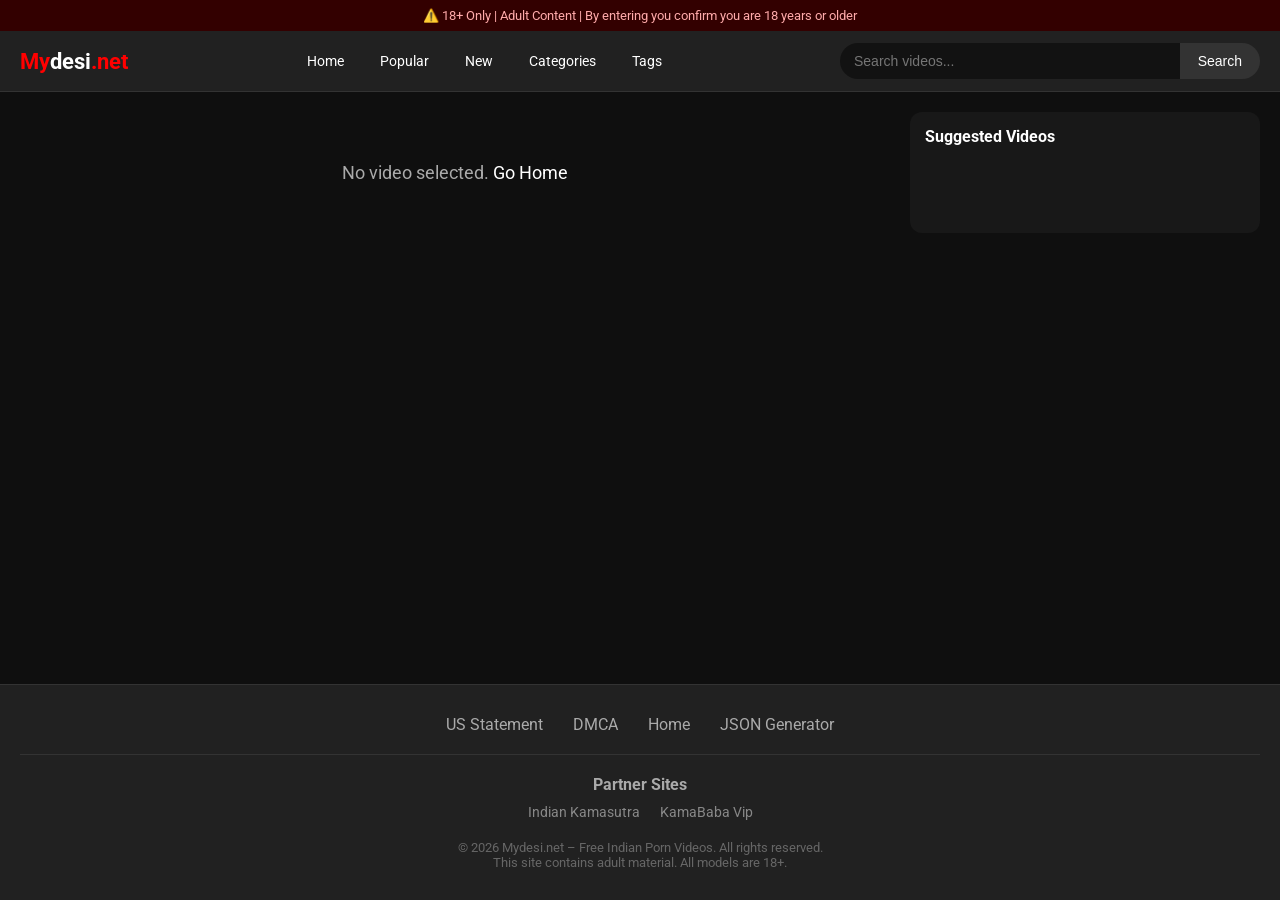
<file: player.html>
<!DOCTYPE html>
<html lang="en">
<head>
  <meta charset="UTF-8">
  <meta name="viewport" content="width=device-width, initial-scale=1.0">
  <title>Video Player - Mydesi.net</title>
  <meta name="description" content="Watch free Indian desi porn videos on Mydesi.net">
  <meta name="robots" content="index, follow">
  <link rel="canonical" href="https://mydesi.casa/">

  <!-- Open Graph (base - JS will update for specific video) -->
  <meta property="og:type" content="video.other">
  <meta property="og:site_name" content="Mydesi.net">
  <meta property="og:title" content="Watch Free Indian Porn Videos - Mydesi.net">
  <meta property="og:description" content="Watch free Indian desi porn videos on Mydesi.net">
  <meta property="og:url" content="https://mydesi.casa/">
  <meta property="og:image" content="https://mydesi.casa/og-image.jpg">
  <meta property="og:locale" content="en_US">

  <!-- Twitter Card -->
  <meta name="twitter:card" content="summary_large_image">
  <meta name="twitter:title" content="Mydesi.net – Free indian Porn Videos">
  <meta name="twitter:description" content="Watch free Indian desi porn videos.">

  <!-- Schema.org -->
  <script type="application/ld+json">
  {
    "@context": "https://schema.org",
    "@type": "WebSite",
    "name": "MyDesi.net",
    "alternateName": "mydesi.net",
    "url": "https://mydesi.casa"
  }
  </script>

  <link rel="stylesheet" href="css/style.css">
  <link href="https://fonts.googleapis.com/css2?family=Roboto:wght@400;500;700&display=swap" rel="stylesheet">
</head>
<body>
  <div class="age-notice">⚠️ 18+ Only | Adult Content | By entering you confirm you are 18 years or older</div>

  <header>
    <div class="header-container">
      <a href="index.html" class="logo">My<span>desi</span>.net</a>
      <button class="menu-toggle" id="menu-toggle" aria-label="Menu">☰</button>
      <nav class="nav-menu" id="nav-menu">
        <a href="index.html">Home</a>
        <a href="index.html">Popular</a>
        <a href="index.html">New</a>
        <a href="index.html#categories">Categories</a>
        <a href="index.html#tags">Tags</a>
      </nav>
      <div class="search-box">
        <input type="text" id="search-input" placeholder="Search videos..." onkeypress="if(event.key==='Enter') location.href='index.html'">
        <button onclick="location.href='index.html'">Search</button>
      </div>
    </div>
  </header>

  <main>
    <div class="player-container">
      <div id="player-main">
        <div class="loading">Loading video...</div>
      </div>
      <div class="suggestions">
        <h3>Suggested Videos</h3>
        <div id="suggestions-list"></div>
      </div>
    </div>
  </main>

  <footer>
    <div class="footer-content">
      <div class="footer-links">
        <a onclick="openModal('us-modal')">US Statement</a>
        <a onclick="openModal('dmca-modal')">DMCA</a>
        <a href="index.html">Home</a>
        <a href="json-generator.html">JSON Generator</a>
      </div>

      <div class="partners">
        <h4>Partner Sites</h4>
        <div class="partner-links">
          <a href="https://www.indiankamasutra.com" target="_blank" rel="nofollow">Indian Kamasutra</a>
          <a href="https://www.kamababa.vip" target="_blank" rel="nofollow">KamaBaba Vip</a>
        </div>
      </div>

      <div class="copyright">
        &copy; 2026 Mydesi.net – Free Indian Porn Videos. All rights reserved.<br>
        This site contains adult material. All models are 18+.
      </div>
    </div>
  </footer>

  <!-- US Statement Modal -->
  <div class="modal" id="us-modal">
    <div class="modal-content">
      <span class="modal-close" onclick="closeModal('us-modal')">&times;</span>
      <h2>US Statement / 18 U.S.C. 2257</h2>
      <p>All models, actors, actresses and other persons that appear in any visual depiction of actual or simulated sexually explicit conduct appearing or otherwise contained in or at this website were over the age of eighteen (18) years at the time of the creation of such depictions.</p>
      <p>Some of the aforementioned depictions appearing or otherwise contained in or at this site contain only visual depictions of actual sexually explicit conduct made before July 3, 1995, and, as such, are exempt from the requirements set forth in 18 U.S.C. 2257 and C.F.R. 75.</p>
      <p>With respect to all remaining visual depictions displayed on this website, whether of actual sexually explicit conduct, simulated sexual content or otherwise, all persons in said visual depictions were at least 18 years of age when said visual depictions were created.</p>
      <p>The owners and operators of this website are not the primary producers (as that term is defined in 18 U.S.C. Section 2257) of any of the visual content contained in the website.</p>
      <p>Records required pursuant to 18 U.S.C. 2257 are kept by the Custodian of Records at the following location: [Custodian Address Placeholder].</p>
    </div>
  </div>

  <!-- DMCA Modal -->
  <div class="modal" id="dmca-modal">
    <div class="modal-content">
      <span class="modal-close" onclick="closeModal('dmca-modal')">&times;</span>
      <h2>DMCA Notice & Takedown Policy</h2>
      <p>Mydesi.net respects the intellectual property rights of others and expects its users to do the same. In accordance with the Digital Millennium Copyright Act of 1998 ("DMCA"), we will respond promptly to claims of copyright infringement that are reported to our designated copyright agent.</p>
      <p>If you are a copyright owner, or authorized to act on behalf of one, please report alleged copyright infringements taking place on or through the Site by completing the following DMCA Notice of Alleged Infringement and delivering it to our Designated Copyright Agent.</p>
      <p><strong>To file a notice:</strong></p>
      <p>1. Identify the copyrighted work that you claim has been infringed.<br>
      2. Identify the material that you claim is infringing and provide a URL or other specific location.<br>
      3. Provide your contact information (name, address, telephone, email).<br>
      4. Include a statement that you have a good faith belief that the use is not authorized.<br>
      5. Include a statement under penalty of perjury that the information is accurate and that you are the owner or authorized to act on behalf of the owner.<br>
      6. Sign the notice (physical or electronic signature).</p>
      <p>Send the notice to: dmca@mydesi.net (placeholder email)</p>
      <p>Upon receipt of a valid DMCA notice, we will remove or disable access to the allegedly infringing material and take reasonable steps to notify the user.</p>
      <p>Counter-notification procedures are available as provided by the DMCA.</p>
    </div>
  </div>

  <script>
    function openModal(id) { document.getElementById(id).classList.add('active'); }
    function closeModal(id) { document.getElementById(id).classList.remove('active'); }

    // Mobile menu toggle
    document.getElementById('menu-toggle').addEventListener('click', function () {
      document.getElementById('nav-menu').classList.toggle('open');
    });
  </script>
  <script src="js/player.js"></script>
</body>
</html>
</file>
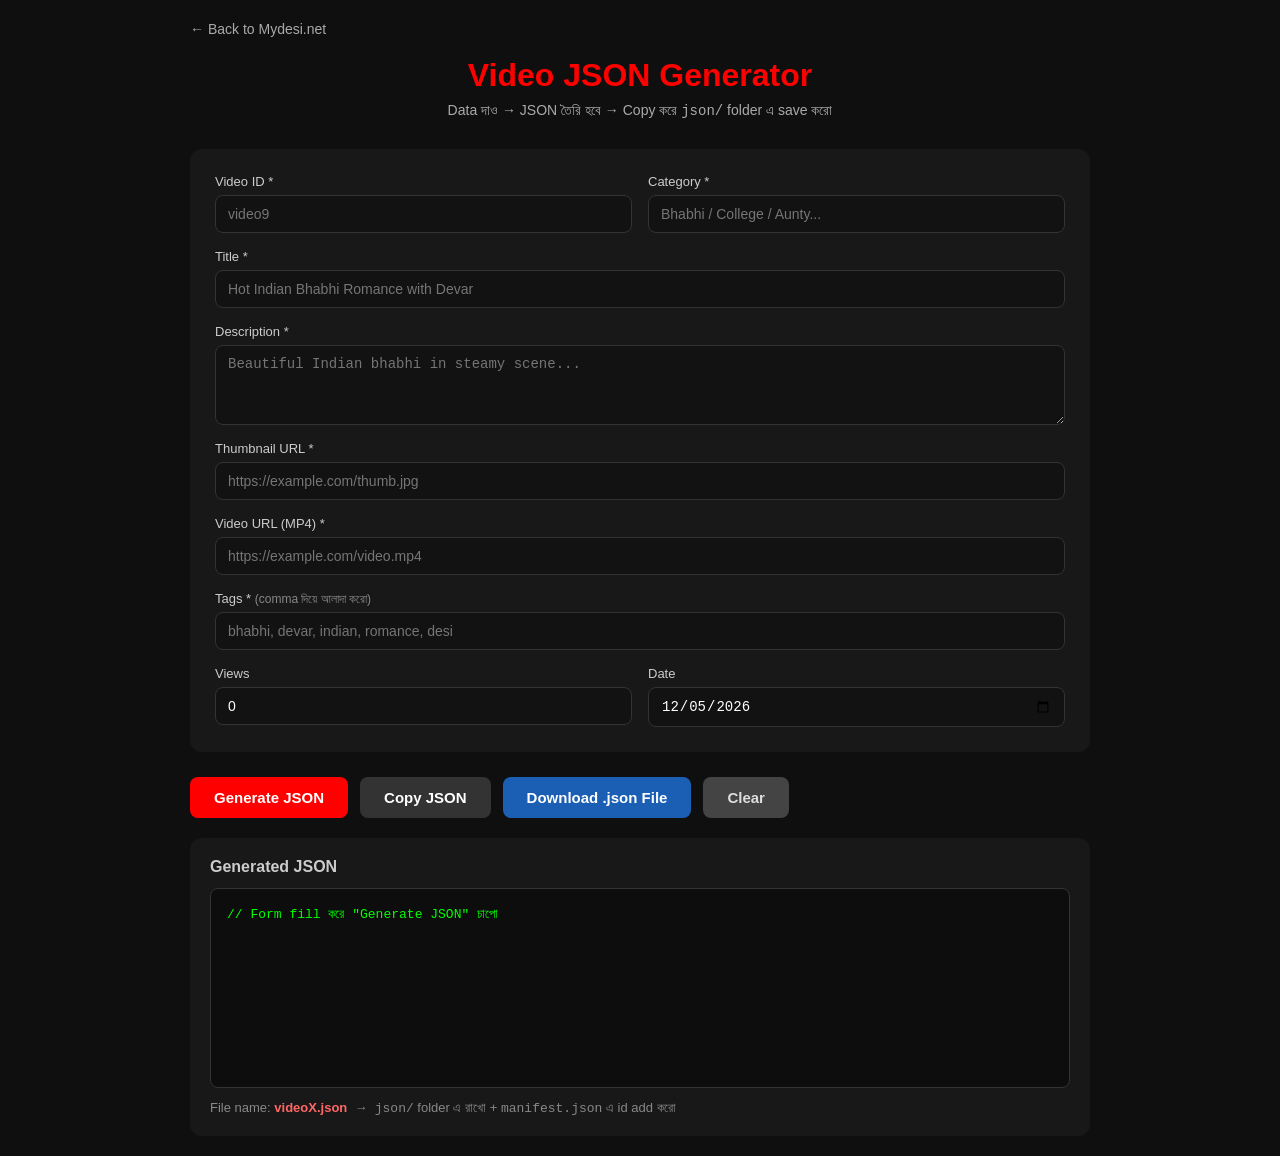
<file: post.html>
<!DOCTYPE html>
<html lang="en">
<head>
  <meta charset="UTF-8">
  <meta name="viewport" content="width=device-width, initial-scale=1.0">
  <title>Video JSON Generator - Mydesi.net</title>
  <style>
    * { margin: 0; padding: 0; box-sizing: border-box; }
    body {
      font-family: 'Segoe UI', Arial, sans-serif;
      background: #0f0f0f;
      color: #fff;
      min-height: 100vh;
      padding: 20px;
    }
    .container {
      max-width: 900px;
      margin: 0 auto;
    }
    h1 {
      text-align: center;
      margin-bottom: 8px;
      color: #ff0000;
    }
    .subtitle {
      text-align: center;
      color: #aaa;
      margin-bottom: 30px;
      font-size: 14px;
    }
    .form-grid {
      display: grid;
      grid-template-columns: 1fr 1fr;
      gap: 16px;
      background: #181818;
      padding: 25px;
      border-radius: 12px;
      margin-bottom: 25px;
    }
    @media (max-width: 600px) {
      .form-grid { grid-template-columns: 1fr; }
    }
    .form-group {
      display: flex;
      flex-direction: column;
      gap: 6px;
    }
    .form-group.full {
      grid-column: 1 / -1;
    }
    label {
      font-size: 13px;
      color: #ccc;
      font-weight: 500;
    }
    input, textarea, select {
      padding: 10px 12px;
      border: 1px solid #333;
      border-radius: 8px;
      background: #121212;
      color: #fff;
      font-size: 14px;
      outline: none;
      transition: border-color 0.2s;
    }
    input:focus, textarea:focus, select:focus {
      border-color: #ff0000;
    }
    textarea {
      min-height: 80px;
      resize: vertical;
    }
    .tags-hint {
      font-size: 12px;
      color: #888;
    }
    .btn-row {
      display: flex;
      gap: 12px;
      flex-wrap: wrap;
      margin-bottom: 20px;
    }
    button {
      padding: 12px 24px;
      border: none;
      border-radius: 8px;
      font-size: 15px;
      font-weight: 600;
      cursor: pointer;
      transition: background 0.2s, transform 0.1s;
    }
    button:active { transform: scale(0.98); }
    .btn-generate {
      background: #ff0000;
      color: #fff;
    }
    .btn-generate:hover { background: #cc0000; }
    .btn-copy {
      background: #333;
      color: #fff;
    }
    .btn-copy:hover { background: #444; }
    .btn-copy.copied {
      background: #0a7a0a;
    }
    .btn-clear {
      background: #444;
      color: #ddd;
    }
    .btn-clear:hover { background: #555; }
    .btn-download {
      background: #1a5fb4;
      color: #fff;
    }
    .btn-download:hover { background: #155a9e; }
    .output-section {
      background: #181818;
      border-radius: 12px;
      padding: 20px;
      position: relative;
    }
    .output-header {
      display: flex;
      justify-content: space-between;
      align-items: center;
      margin-bottom: 12px;
    }
    .output-header h2 {
      font-size: 16px;
      color: #ccc;
    }
    #json-output {
      background: #0d0d0d;
      border: 1px solid #333;
      border-radius: 8px;
      padding: 16px;
      font-family: 'Consolas', 'Monaco', monospace;
      font-size: 13px;
      line-height: 1.5;
      color: #0f0;
      white-space: pre-wrap;
      word-break: break-all;
      min-height: 200px;
      max-height: 400px;
      overflow-y: auto;
    }
    .filename-preview {
      margin-top: 12px;
      font-size: 13px;
      color: #888;
    }
    .filename-preview strong {
      color: #ff6666;
    }
    .back-link {
      display: inline-block;
      margin-bottom: 20px;
      color: #aaa;
      text-decoration: none;
      font-size: 14px;
    }
    .back-link:hover { color: #ff0000; }
  </style>
</head>
<body>
  <div class="container">
    <a href="index.html" class="back-link">← Back to Mydesi.net</a>
    <h1>Video JSON Generator</h1>
    <p class="subtitle">Data দাও → JSON তৈরি হবে → Copy করে <code>json/</code> folder এ save করো</p>

    <div class="form-grid">
      <div class="form-group">
        <label>Video ID *</label>
        <input type="text" id="id" placeholder="video9" value="">
      </div>
      <div class="form-group">
        <label>Category *</label>
        <input type="text" id="category" placeholder="Bhabhi / College / Aunty..." value="">
      </div>
      <div class="form-group full">
        <label>Title *</label>
        <input type="text" id="title" placeholder="Hot Indian Bhabhi Romance with Devar" value="">
      </div>
      <div class="form-group full">
        <label>Description *</label>
        <textarea id="description" placeholder="Beautiful Indian bhabhi in steamy scene..."></textarea>
      </div>
      <div class="form-group full">
        <label>Thumbnail URL *</label>
        <input type="url" id="thumbnail" placeholder="https://example.com/thumb.jpg" value="">
      </div>
      <div class="form-group full">
        <label>Video URL (MP4) *</label>
        <input type="url" id="video_url" placeholder="https://example.com/video.mp4" value="">
      </div>
      <div class="form-group full">
        <label>Tags * <span class="tags-hint">(comma দিয়ে আলাদা করো)</span></label>
        <input type="text" id="tags" placeholder="bhabhi, devar, indian, romance, desi" value="">
      </div>
      <div class="form-group">
        <label>Views</label>
        <input type="number" id="views" placeholder="125430" value="0" min="0">
      </div>
      <div class="form-group">
        <label>Date</label>
        <input type="date" id="date" value="">
      </div>
    </div>

    <div class="btn-row">
      <button class="btn-generate" onclick="generateJSON()">Generate JSON</button>
      <button class="btn-copy" id="copy-btn" onclick="copyJSON()">Copy JSON</button>
      <button class="btn-download" onclick="downloadJSON()">Download .json File</button>
      <button class="btn-clear" onclick="clearForm()">Clear</button>
    </div>

    <div class="output-section">
      <div class="output-header">
        <h2>Generated JSON</h2>
      </div>
      <pre id="json-output">// Form fill করে "Generate JSON" চাপো</pre>
      <div class="filename-preview">
        File name: <strong id="filename">videoX.json</strong> &nbsp;→&nbsp; <code>json/</code> folder এ রাখো + <code>manifest.json</code> এ id add করো
      </div>
    </div>
  </div>

  <script>
    // Set today's date by default
    document.getElementById('date').valueAsDate = new Date();

    function generateJSON() {
      const id = document.getElementById('id').value.trim();
      const title = document.getElementById('title').value.trim();
      const description = document.getElementById('description').value.trim();
      const thumbnail = document.getElementById('thumbnail').value.trim();
      const video_url = document.getElementById('video_url').value.trim();
      const tagsRaw = document.getElementById('tags').value.trim();
      const category = document.getElementById('category').value.trim();
      const views = parseInt(document.getElementById('views').value) || 0;
      const date = document.getElementById('date').value || new Date().toISOString().slice(0, 10);

      if (!id || !title || !description || !thumbnail || !video_url || !tagsRaw || !category) {
        alert('সব required field (*) পূরণ করো!');
        return;
      }

      // Clean tags
      const tags = tagsRaw.split(',')
        .map(t => t.trim())
        .filter(t => t.length > 0);

      const obj = {
        id: id,
        title: title,
        description: description,
        thumbnail: thumbnail,
        video_url: video_url,
        tags: tags,
        category: category,
        views: views,
        date: date
      };

      const jsonStr = JSON.stringify(obj, null, 2);
      document.getElementById('json-output').textContent = jsonStr;
      document.getElementById('filename').textContent = id + '.json';

      // Reset copy button
      const btn = document.getElementById('copy-btn');
      btn.textContent = 'Copy JSON';
      btn.classList.remove('copied');
    }

    function copyJSON() {
      const text = document.getElementById('json-output').textContent;
      if (text.startsWith('//')) {
        alert('আগে Generate JSON করো!');
        return;
      }
      navigator.clipboard.writeText(text).then(() => {
        const btn = document.getElementById('copy-btn');
        btn.textContent = 'Copied!';
        btn.classList.add('copied');
        setTimeout(() => {
          btn.textContent = 'Copy JSON';
          btn.classList.remove('copied');
        }, 2000);
      }).catch(() => {
        // Fallback
        const range = document.createRange();
        range.selectNode(document.getElementById('json-output'));
        window.getSelection().removeAllRanges();
        window.getSelection().addRange(range);
        document.execCommand('copy');
        window.getSelection().removeAllRanges();
        alert('Copied!');
      });
    }

    function downloadJSON() {
      const text = document.getElementById('json-output').textContent;
      if (text.startsWith('//')) {
        alert('আগে Generate JSON করো!');
        return;
      }
      const id = document.getElementById('id').value.trim() || 'video';
      const blob = new Blob([text], { type: 'application/json' });
      const url = URL.createObjectURL(blob);
      const a = document.createElement('a');
      a.href = url;
      a.download = id + '.json';
      a.click();
      URL.revokeObjectURL(url);
    }

    function clearForm() {
      document.getElementById('id').value = '';
      document.getElementById('title').value = '';
      document.getElementById('description').value = '';
      document.getElementById('thumbnail').value = '';
      document.getElementById('video_url').value = '';
      document.getElementById('tags').value = '';
      document.getElementById('category').value = '';
      document.getElementById('views').value = '0';
      document.getElementById('date').valueAsDate = new Date();
      document.getElementById('json-output').textContent = '// Form fill করে "Generate JSON" চাপো';
      document.getElementById('filename').textContent = 'videoX.json';
    }

    // Auto-generate when typing (optional live preview)
    ['id','title','description','thumbnail','video_url','tags','category','views','date'].forEach(id => {
      document.getElementById(id).addEventListener('input', () => {
        // Only auto if all required are filled
        const required = ['id','title','description','thumbnail','video_url','tags','category'];
        const allFilled = required.every(r => document.getElementById(r).value.trim());
        if (allFilled) generateJSON();
      });
    });
  </script>
</body>
</html>
</file>
<file: css/style.css>
* {
  margin: 0;
  padding: 0;
  box-sizing: border-box;
}

body {
  font-family: 'Roboto', Arial, sans-serif;
  background-color: #0f0f0f;
  color: #fff;
  min-height: 100vh;
  display: flex;
  flex-direction: column;
}

a {
  color: #fff;
  text-decoration: none;
}

a:hover {
  color: #ff0000;
}

/* Header - NO sticky */
header {
  background-color: #212121;
  padding: 12px 20px;
  border-bottom: 1px solid #333;
  position: relative;
}

.header-container {
  max-width: 1400px;
  margin: 0 auto;
  display: flex;
  align-items: center;
  justify-content: space-between;
  gap: 16px;
  flex-wrap: wrap;
}

.logo {
  font-size: 22px;
  font-weight: bold;
  color: #ff0000;
  white-space: nowrap;
  order: 1;
}

.logo span {
  color: #fff;
}

/* Hamburger for mobile */
.menu-toggle {
  display: none;
  background: none;
  border: none;
  color: #fff;
  font-size: 26px;
  cursor: pointer;
  padding: 4px 8px;
  order: 2;
  margin-left: auto;
}

.nav-menu {
  display: flex;
  gap: 8px;
  flex-wrap: wrap;
  align-items: center;
  order: 3;
}

.nav-menu a {
  padding: 8px 14px;
  border-radius: 20px;
  transition: background 0.2s, color 0.2s;
  font-size: 14px;
  white-space: nowrap;
}

.nav-menu a:hover,
.nav-menu a.active {
  background: #333;
  color: #ff0000;
}

.search-box {
  display: flex;
  flex: 1;
  max-width: 420px;
  min-width: 180px;
  order: 4;
}

.search-box input {
  flex: 1;
  padding: 10px 14px;
  border: none;
  border-radius: 20px 0 0 20px;
  background: #121212;
  color: #fff;
  outline: none;
  font-size: 14px;
}

.search-box button {
  padding: 10px 18px;
  border: none;
  border-radius: 0 20px 20px 0;
  background: #333;
  color: #fff;
  cursor: pointer;
  font-size: 14px;
}

.search-box button:hover {
  background: #ff0000;
}

/* Mobile header */
@media (max-width: 768px) {
  .header-container {
    flex-wrap: wrap;
  }

  .menu-toggle {
    display: block;
  }

  .nav-menu {
    display: none;
    width: 100%;
    flex-direction: column;
    gap: 4px;
    padding: 10px 0;
    order: 5;
  }

  .nav-menu.open {
    display: flex;
  }

  .nav-menu a {
    width: 100%;
    text-align: center;
    padding: 12px;
    background: #1a1a1a;
  }

  .search-box {
    width: 100%;
    max-width: 100%;
    order: 6;
  }

  .logo {
    font-size: 20px;
  }
}

/* Main */
main {
  flex: 1;
  max-width: 1400px;
  margin: 0 auto;
  padding: 20px;
  width: 100%;
}

.section-title {
  font-size: 20px;
  margin-bottom: 15px;
  padding-bottom: 10px;
  border-bottom: 1px solid #333;
}

/* Video Grid */
.video-grid {
  display: grid;
  grid-template-columns: repeat(auto-fill, minmax(280px, 1fr));
  gap: 20px;
  margin-bottom: 30px;
}

.video-card {
  background: #181818;
  border-radius: 12px;
  overflow: hidden;
  transition: transform 0.2s, box-shadow 0.2s;
  cursor: pointer;
}

.video-card:hover {
  transform: translateY(-5px);
  box-shadow: 0 8px 20px rgba(255, 0, 0, 0.2);
}

.video-card img {
  width: 100%;
  height: 160px;
  object-fit: cover;
  display: block;
}

.video-info {
  padding: 12px;
}

.video-info h3 {
  font-size: 15px;
  margin-bottom: 6px;
  display: -webkit-box;
  -webkit-line-clamp: 2;
  -webkit-box-orient: vertical;
  overflow: hidden;
  line-height: 1.3;
}

.video-meta {
  font-size: 13px;
  color: #aaa;
}

.video-meta span {
  margin-right: 10px;
}

/* Pagination */
.pagination {
  display: flex;
  justify-content: center;
  gap: 10px;
  margin: 30px 0;
  flex-wrap: wrap;
}

.pagination button,
.pagination a {
  padding: 10px 16px;
  background: #212121;
  border: none;
  border-radius: 8px;
  color: #fff;
  cursor: pointer;
  font-size: 14px;
}

.pagination button:hover,
.pagination a:hover,
.pagination button.active,
.pagination a.active {
  background: #ff0000;
}

.pagination button:disabled {
  opacity: 0.5;
  cursor: not-allowed;
}

/* ========== PLAYER PAGE ========== */
.player-container {
  display: grid;
  grid-template-columns: 1fr 350px;
  gap: 20px;
}

@media (max-width: 900px) {
  .player-container {
    grid-template-columns: 1fr;
  }
}

/* YouTube-like 16:9 video container */
.video-player-wrapper {
  position: relative;
  width: 100%;
  background: #000;
  border-radius: 12px;
  overflow: hidden;
  aspect-ratio: 16 / 9;
  max-height: 80vh;
}

.video-player-wrapper video {
  position: absolute;
  top: 0;
  left: 0;
  width: 100%;
  height: 100%;
  object-fit: contain; /* video stays inside, letterbox if needed */
  display: block;
  background: #000;
}

/* Custom big play button overlay */
.play-overlay {
  position: absolute;
  top: 0;
  left: 0;
  width: 100%;
  height: 100%;
  display: flex;
  align-items: center;
  justify-content: center;
  background: rgba(0, 0, 0, 0.35);
  cursor: pointer;
  z-index: 5;
  transition: opacity 0.3s, background 0.3s;
}

.play-overlay.hidden {
  opacity: 0;
  pointer-events: none;
}

.play-btn {
  width: 80px;
  height: 80px;
  background: rgba(255, 0, 0, 0.9);
  border-radius: 50%;
  display: flex;
  align-items: center;
  justify-content: center;
  box-shadow: 0 4px 20px rgba(0, 0, 0, 0.5);
  transition: transform 0.2s, background 0.2s;
}

.play-btn:hover {
  transform: scale(1.1);
  background: #ff0000;
}

.play-btn svg {
  width: 36px;
  height: 36px;
  fill: #fff;
  margin-left: 4px; /* optical center for play triangle */
}

/* Native controls still work, but we hide overlay when playing */
.video-player-wrapper video::-webkit-media-controls {
  z-index: 10;
}

.video-details {
  margin-top: 16px;
}

.video-details h1 {
  font-size: 22px;
  margin-bottom: 10px;
  line-height: 1.3;
}

.video-details .meta {
  color: #aaa;
  font-size: 14px;
  margin-bottom: 15px;
}

.video-details .description {
  color: #ccc;
  line-height: 1.5;
  margin-bottom: 15px;
}

.tags {
  display: flex;
  flex-wrap: wrap;
  gap: 8px;
}

.tag {
  background: #333;
  padding: 5px 12px;
  border-radius: 15px;
  font-size: 13px;
}

.tag:hover {
  background: #ff0000;
}

.suggestions {
  background: #181818;
  border-radius: 12px;
  padding: 15px;
  max-height: 80vh;
  overflow-y: auto;
}

.suggestions h3 {
  margin-bottom: 15px;
  font-size: 16px;
}

.suggestion-item {
  display: flex;
  gap: 10px;
  margin-bottom: 15px;
  cursor: pointer;
}

.suggestion-item:hover h4 {
  color: #ff0000;
}

.suggestion-item img {
  width: 140px;
  height: 80px;
  object-fit: cover;
  border-radius: 8px;
  flex-shrink: 0;
}

.suggestion-item .info h4 {
  font-size: 14px;
  margin-bottom: 4px;
  display: -webkit-box;
  -webkit-line-clamp: 2;
  -webkit-box-orient: vertical;
  overflow: hidden;
}

.suggestion-item .info p {
  font-size: 12px;
  color: #aaa;
}

/* Footer */
footer {
  background: #212121;
  padding: 30px 20px;
  margin-top: 40px;
  border-top: 1px solid #333;
}

.footer-content {
  max-width: 1400px;
  margin: 0 auto;
  text-align: center;
}

.footer-links {
  display: flex;
  justify-content: center;
  gap: 30px;
  margin-bottom: 20px;
  flex-wrap: wrap;
}

.footer-links a {
  color: #aaa;
  cursor: pointer;
}

.footer-links a:hover {
  color: #ff0000;
}

.partners {
  margin-top: 20px;
  padding-top: 20px;
  border-top: 1px solid #333;
}

.partners h4 {
  margin-bottom: 10px;
  color: #aaa;
}

.partner-links {
  display: flex;
  justify-content: center;
  gap: 20px;
  flex-wrap: wrap;
}

.partner-links a {
  color: #888;
  font-size: 14px;
}

.partner-links a:hover {
  color: #ff0000;
}

.copyright {
  margin-top: 20px;
  font-size: 13px;
  color: #666;
}

/* Modal */
.modal {
  display: none;
  position: fixed;
  top: 0;
  left: 0;
  width: 100%;
  height: 100%;
  background: rgba(0, 0, 0, 0.8);
  z-index: 1000;
  justify-content: center;
  align-items: center;
  padding: 20px;
}

.modal.active {
  display: flex;
}

.modal-content {
  background: #212121;
  padding: 30px;
  border-radius: 12px;
  max-width: 600px;
  max-height: 80vh;
  overflow-y: auto;
  position: relative;
}

.modal-content h2 {
  margin-bottom: 15px;
  color: #ff0000;
}

.modal-content p {
  line-height: 1.6;
  color: #ccc;
  margin-bottom: 10px;
}

.modal-close {
  position: absolute;
  top: 15px;
  right: 20px;
  font-size: 28px;
  cursor: pointer;
  color: #aaa;
}

.modal-close:hover {
  color: #ff0000;
}

/* Filters / Tabs */
.filter-tabs {
  display: flex;
  gap: 10px;
  margin-bottom: 20px;
  flex-wrap: wrap;
}

.filter-tabs button {
  padding: 8px 16px;
  background: #212121;
  border: none;
  border-radius: 20px;
  color: #fff;
  cursor: pointer;
}

.filter-tabs button.active,
.filter-tabs button:hover {
  background: #ff0000;
}

/* Category / Tag list */
.category-list,
.tag-list {
  display: flex;
  flex-wrap: wrap;
  gap: 10px;
  margin-bottom: 20px;
}

.category-list a,
.tag-list a {
  background: #333;
  padding: 8px 16px;
  border-radius: 20px;
  font-size: 14px;
}

.category-list a:hover,
.tag-list a:hover {
  background: #ff0000;
}

/* Loading */
.loading {
  text-align: center;
  padding: 50px;
  font-size: 18px;
  color: #aaa;
}

/* Age notice */
.age-notice {
  background: #330000;
  color: #ffaaaa;
  text-align: center;
  padding: 8px;
  font-size: 13px;
}

@media (max-width: 600px) {
  .video-grid {
    grid-template-columns: 1fr 1fr;
    gap: 10px;
  }

  .video-card img {
    height: 100px;
  }

  .video-details h1 {
    font-size: 18px;
  }

  .play-btn {
    width: 64px;
    height: 64px;
  }

  .play-btn svg {
    width: 28px;
    height: 28px;
  }
  }
</file>
